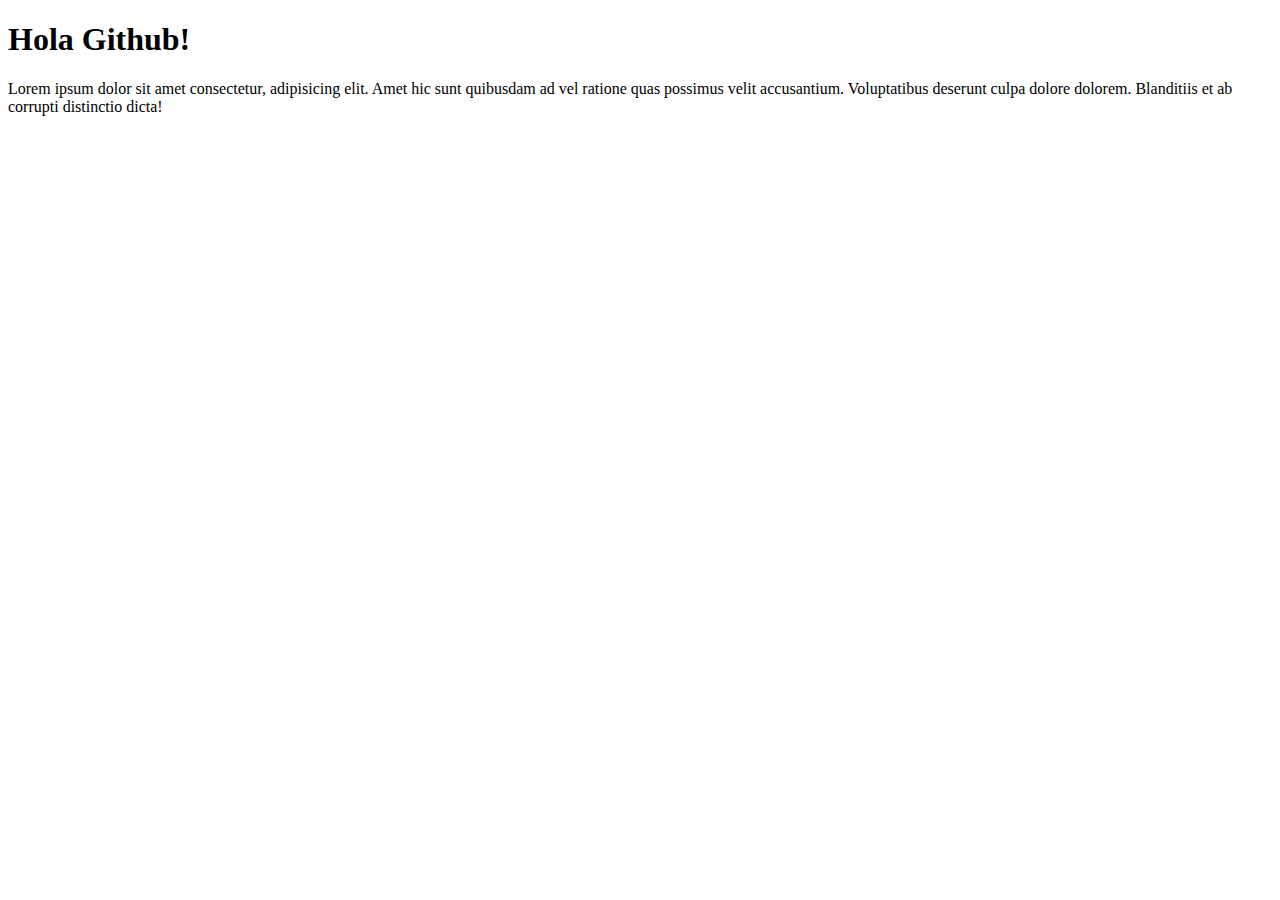
<file: index.html>
<!DOCTYPE html>
<html lang="en">
<head>
    <meta charset="UTF-8">
    <meta name="viewport" content="width=device-width, initial-scale=1.0">
    <title>Document</title>
</head>
<body>
    <h1>Hola Github!</h1>
    <p>Lorem ipsum dolor sit amet consectetur, adipisicing elit. Amet hic sunt quibusdam ad vel ratione quas possimus velit accusantium. Voluptatibus deserunt culpa dolore dolorem. Blanditiis et ab corrupti distinctio dicta!</p>
</body>
</html>
</file>
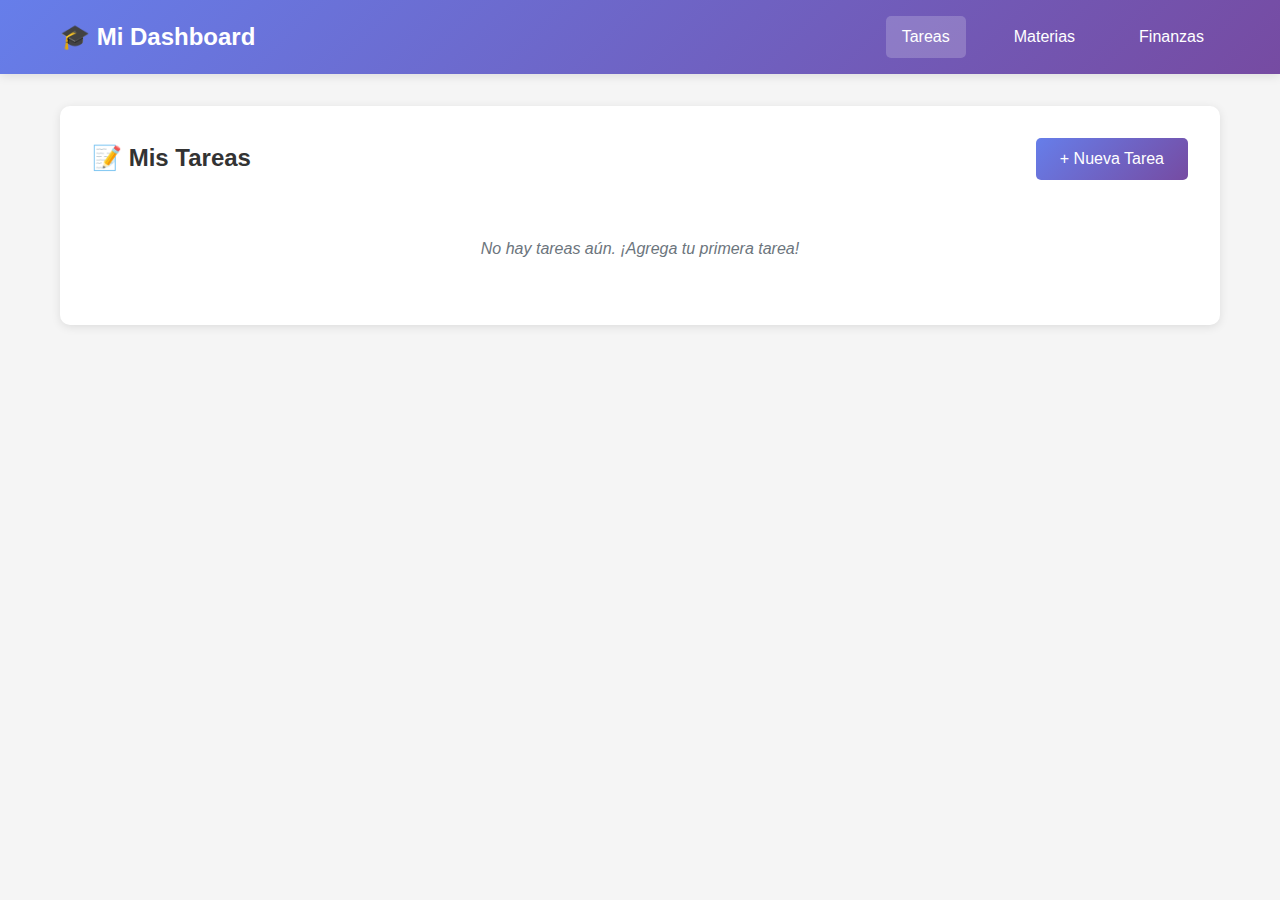
<file: mini-dashboard/index.html>
<!DOCTYPE html>
<html lang="es">
<head>
    <meta charset="UTF-8">
    <meta name="viewport" content="width=device-width, initial-scale=1.0">
    <title>Dashboard Estudiantil</title>
    <link rel="stylesheet" href="styles.css">
</head>
<body>
    <!-- Header -->
    <header class="header">
        <div class="container">
            <h1 class="logo">🎓 Mi Dashboard</h1>
            <nav class="nav">
                <a href="#tareas" class="nav-link active">Tareas</a>
                <a href="#materias" class="nav-link">Materias</a>
                <a href="#finanzas" class="nav-link">Finanzas</a>
            </nav>
        </div>
    </header>

    <!-- Main Content -->
    <main class="main">
        <div class="container">
            <!-- Módulo de Tareas -->
            <section id="tareas" class="module">
                <div class="module-header">
                    <h2>📝 Mis Tareas</h2>
                    <button class="btn-primary" id="abrirModalTarea">
                        + Nueva Tarea
                    </button>
                </div>
                
                <div class="tareas-lista" id="tareas-container">
                    <!-- Las tareas se cargarán aquí dinámicamente -->
                    <div class="tarea-vacia">
                        <p>No hay tareas aún. ¡Agrega tu primera tarea!</p>
                    </div>
                </div>
            </section>

            <!-- Otros módulos (vacíos por ahora) -->
            <section id="materias" class="module hidden">
                <h2>📚 Mis Materias</h2>
                <p>Módulo en construcción...</p>
            </section>

            <section id="finanzas" class="module hidden">
                <h2>💰 Mis Finanzas</h2>
                <p>Módulo en construcción...</p>
            </section>
        </div>
    </main>

    <!-- Modal para Agregar Tarea -->
    <div id="modalTarea" class="modal">
        <div class="modal-content">
            <div class="modal-header">
                <h3>➕ Nueva Tarea</h3>
                <button class="cerrar-modal" id="cerrarModalTarea">&times;</button>
            </div>
            <form id="formTarea" class="modal-form">
                <div class="form-group">
                    <label for="tituloTarea">Título de la tarea:</label>
                    <input 
                        type="text" 
                        id="tituloTarea" 
                        placeholder="Ej: Estudiar para el parcial de matemáticas"
                        required
                    >
                </div>
                <div class="form-actions">
                    <button type="button" class="btn-secondary" id="cancelarTarea">
                        Cancelar
                    </button>
                    <button type="submit" class="btn-primary">
                        Agregar Tarea
                    </button>
                </div>
            </form>
        </div>
    </div>

    <script src="script.js"></script>
</body>
</html>
</file>
<file: mini-dashboard/styles.css>
/* Reset y base */
* {
    margin: 0;
    padding: 0;
    box-sizing: border-box;
}

body {
    font-family: 'Segoe UI', Tahoma, Geneva, Verdana, sans-serif;
    line-height: 1.6;
    color: #333;
    background-color: #f5f5f5;
}

.container {
    max-width: 1200px;
    margin: 0 auto;
    padding: 0 20px;
}

/* Header */
.header {
    background: linear-gradient(135deg, #667eea 0%, #764ba2 100%);
    color: white;
    padding: 1rem 0;
    box-shadow: 0 2px 10px rgba(0,0,0,0.1);
}

.header .container {
    display: flex;
    justify-content: space-between;
    align-items: center;
}

.logo {
    font-size: 1.5rem;
    font-weight: bold;
}

.nav {
    display: flex;
    gap: 2rem;
}

.nav-link {
    color: white;
    text-decoration: none;
    padding: 0.5rem 1rem;
    border-radius: 5px;
    transition: background-color 0.3s;
}

.nav-link:hover,
.nav-link.active {
    background-color: rgba(255, 255, 255, 0.2);
}

/* Main Content */
.main {
    padding: 2rem 0;
}

/* Módulos */
.module {
    background: white;
    border-radius: 10px;
    padding: 2rem;
    margin-bottom: 2rem;
    box-shadow: 0 2px 10px rgba(0,0,0,0.1);
}

.module-header {
    display: flex;
    justify-content: space-between;
    align-items: center;
    margin-bottom: 1.5rem;
}

.module-header h2 {
    color: #333;
    font-size: 1.5rem;
}

/* Botones */
.btn-primary {
    background: linear-gradient(135deg, #667eea 0%, #764ba2 100%);
    color: white;
    border: none;
    padding: 0.75rem 1.5rem;
    border-radius: 5px;
    cursor: pointer;
    font-size: 1rem;
    transition: transform 0.2s, box-shadow 0.2s;
}

.btn-primary:hover {
    transform: translateY(-2px);
    box-shadow: 0 4px 15px rgba(102, 126, 234, 0.4);
}

.btn-secondary {
    background: #6c757d;
    color: white;
    border: none;
    padding: 0.75rem 1.5rem;
    border-radius: 5px;
    cursor: pointer;
    font-size: 1rem;
}

.btn-secondary:hover {
    background: #5a6268;
}

/* Lista de Tareas */
.tareas-lista {
    display: flex;
    flex-direction: column;
    gap: 1rem;
}

.tarea-item {
    background: #f8f9fa;
    border: 1px solid #e9ecef;
    border-radius: 8px;
    padding: 1rem;
    display: flex;
    align-items: center;
    gap: 1rem;
    animation: fadeIn 0.3s ease-in;
}

.tarea-item:hover {
    background: #e9ecef;
}

.tarea-checkbox {
    width: 20px;
    height: 20px;
    cursor: pointer;
}

.tarea-texto {
    flex: 1;
    font-size: 1rem;
}

.tarea-vacia {
    text-align: center;
    color: #6c757d;
    padding: 2rem;
    font-style: italic;
}

/* Modal */
.modal {
    display: none;
    position: fixed;
    top: 0;
    left: 0;
    width: 100%;
    height: 100%;
    background-color: rgba(0, 0, 0, 0.5);
    z-index: 1000;
    animation: fadeIn 0.3s;
}

.modal-content {
    background: white;
    margin: 10% auto;
    padding: 0;
    border-radius: 10px;
    width: 90%;
    max-width: 500px;
    animation: slideIn 0.3s;
}

.modal-header {
    display: flex;
    justify-content: space-between;
    align-items: center;
    padding: 1.5rem;
    border-bottom: 1px solid #e9ecef;
}

.modal-header h3 {
    margin: 0;
    color: #333;
}

.cerrar-modal {
    background: none;
    border: none;
    font-size: 1.5rem;
    cursor: pointer;
    color: #6c757d;
}

.cerrar-modal:hover {
    color: #333;
}

.modal-form {
    padding: 1.5rem;
}

.form-group {
    margin-bottom: 1.5rem;
}

.form-group label {
    display: block;
    margin-bottom: 0.5rem;
    font-weight: 600;
    color: #333;
}

.form-group input {
    width: 100%;
    padding: 0.75rem;
    border: 1px solid #ddd;
    border-radius: 5px;
    font-size: 1rem;
}

.form-group input:focus {
    outline: none;
    border-color: #667eea;
    box-shadow: 0 0 0 2px rgba(102, 126, 234, 0.2);
}

.form-actions {
    display: flex;
    gap: 1rem;
    justify-content: flex-end;
}

/* Utilidades */
.hidden {
    display: none;
}

/* Animaciones */
@keyframes fadeIn {
    from { opacity: 0; }
    to { opacity: 1; }
}

@keyframes slideIn {
    from { 
        opacity: 0;
        transform: translateY(-50px);
    }
    to { 
        opacity: 1;
        transform: translateY(0);
    }
}

/* Responsive */
@media (max-width: 768px) {
    .header .container {
        flex-direction: column;
        gap: 1rem;
    }
    
    .nav {
        gap: 1rem;
    }
    
    .module-header {
        flex-direction: column;
        gap: 1rem;
        align-items: stretch;
    }
    
    .module {
        padding: 1.5rem;
    }
    
    .modal-content {
        margin: 5% auto;
        width: 95%;
    }
    
    .form-actions {
        flex-direction: column;
    }
}
</file>
